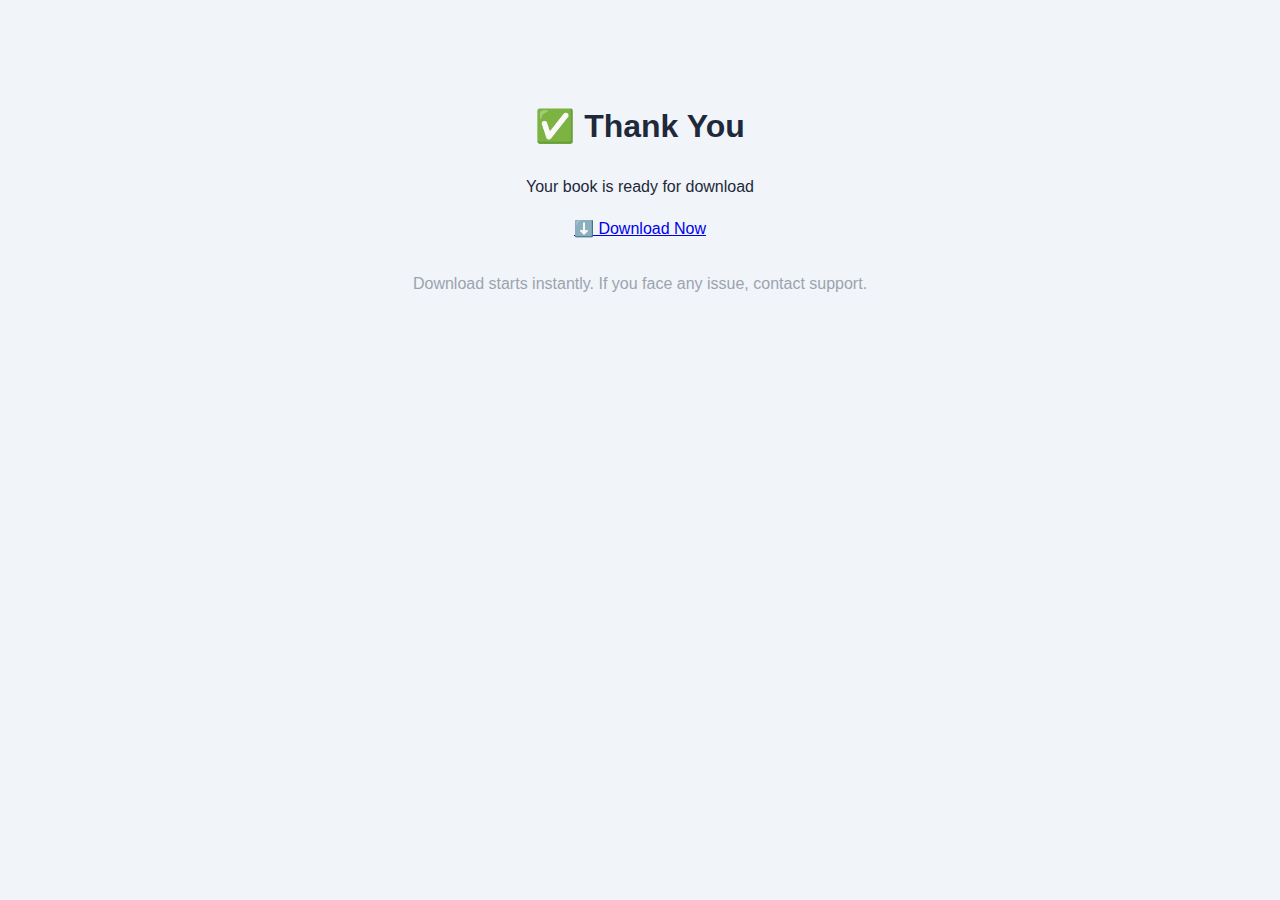
<file: download.html>
<!DOCTYPE html>
<html lang="en">
<head>
  <meta charset="UTF-8">
  <title>Download Your Book</title>
  <link rel="stylesheet" href="style.css">
</head>
<body style="text-align:center;padding:80px">

  <h1>✅ Thank You</h1>
  <p>Your book is ready for download</p>

  <a 
    href="assets/books/when-right-becomes-wrong.pdf"
    download
    class="confirm-btn"
  >
    ⬇️ Download Now
  </a>

  <p style="margin-top:30px;color:#9ca3af">
    Download starts instantly.  
    If you face any issue, contact support.
  </p>

</body>
</html>
</file>
<file: style.css>
:root {
  --primary: #6366f1;
  --secondary: #4f46e5;
  --dark: #1e293b;
  --light: #f8fafc;
  --accent: #f59e0b;
}

body {
  font-family: 'Cairo', sans-serif;
  background-color: #f1f5f9;
  color: var(--dark);
  margin: 0;
  line-height: 1.6;
}

.container { width: 90%; max-width: 1000px; margin: auto; }

.site-header {
  background: linear-gradient(135deg, var(--primary), var(--secondary));
  color: white;
  padding: 3rem 0;
  text-align: center;
  border-radius: 0 0 50px 50px;
  box-shadow: 0 10px 15px -3px rgba(0,0,0,0.1);
}

.card {
  background: white;
  padding: 2rem;
  border-radius: 20px;
  box-shadow: 0 4px 6px rgba(0,0,0,0.05);
  margin: 2rem 0;
}

.book-flex { display: flex; gap: 2rem; align-items: center; }
.book-cover img { width: 250px; border-radius: 15px; box-shadow: 0 10px 20px rgba(0,0,0,0.2); }

.price-tag { margin: 1rem 0; font-size: 1.5rem; }
.new-price { color: #10b981; font-weight: bold; }
.old-price { text-decoration: line-through; color: #94a3b8; font-size: 1rem; margin-right: 10px; }

.buy-btn {
  background: var(--primary);
  color: white;
  border: none;
  padding: 1rem 2rem;
  border-radius: 12px;
  cursor: pointer;
  font-weight: bold;
  transition: 0.3s;
}

.buy-btn:hover { background: var(--secondary); transform: translateY(-2px); }

.books-grid {
  display: grid;
  grid-template-columns: repeat(auto-fill, minmax(200px, 1fr));
  gap: 1.5rem;
}

.book-card {
  background: white;
  padding: 1rem;
  border-radius: 15px;
  text-align: center;
  transition: 0.3s;
}

.book-card img { width: 100%; border-radius: 10px; }

/* التقييم */
.stars { direction: ltr; font-size: 2rem; color: #cbd5e1; cursor: pointer; }
.star:hover, .star.active { color: var(--accent); }

textarea {
  width: 100%;
  height: 100px;
  margin-top: 1rem;
  border-radius: 10px;
  padding: 10px;
  border: 1px solid #ddd;
}

/* النافذة المنبثقة */
.modal { display: none; position: fixed; top: 0; left: 0; width: 100%; height: 100%; background: rgba(0,0,0,0.8); z-index: 1000; }
.modal-content { background: white; width: 90%; max-width: 400px; margin: 10% auto; padding: 2rem; border-radius: 20px; text-align: center; }
.qr-code { width: 200px; margin: 1rem 0; }
</file>
